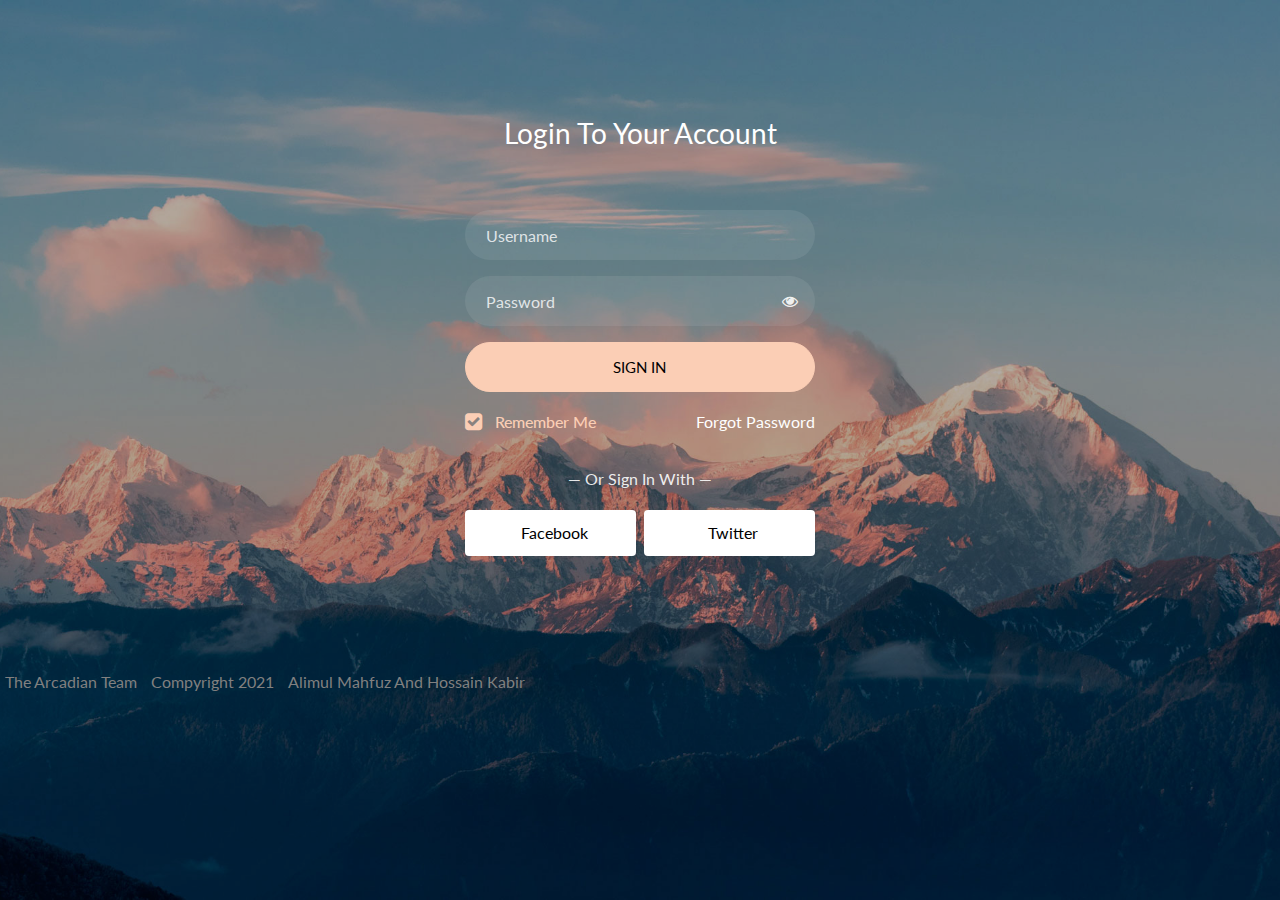
<file: index.html>
<!doctype html>
<html lang="en">
  <head>
  	<title>Login</title>
    <meta charset="utf-8">
    <meta name="viewport" content="width=device-width, initial-scale=1, shrink-to-fit=no">

	<link href="https://fonts.googleapis.com/css?family=Lato:300,400,700&display=swap" rel="stylesheet">

	<link rel="stylesheet" href="https://stackpath.bootstrapcdn.com/font-awesome/4.7.0/css/font-awesome.min.css">
	
	<link rel="stylesheet" href="css/style.css">

	</head>
	<body class="img js-fullheight" style="background-image: url(images/bg.jpg);">
	<section class="ftco-section">
		<div class="container">
			<div class="row justify-content-center">
				<div class="col-md-6 text-center mb-5">
					<h2 class="heading-section">Login To Your Account</h2>
				</div>
			</div>
			<div class="row justify-content-center">
				<div class="col-md-6 col-lg-4">
					<div class="login-wrap p-0">
		      	<form action="#" class="signin-form">
		      		<div class="form-group">
		      			<input type="text" class="form-control" placeholder="Username" required>
		      		</div>
	            <div class="form-group">
	              <input id="password-field" type="password" class="form-control" placeholder="Password" required>
	              <span toggle="#password-field" class="fa fa-fw fa-eye field-icon toggle-password"></span>
	            </div>
	            <div class="form-group">
	            	<button type="submit" class="form-control btn btn-primary submit px-3">Sign In</button>
	            </div>
	            <div class="form-group d-md-flex">
	            	<div class="w-50">
		            	<label class="checkbox-wrap checkbox-primary">Remember Me
									  <input type="checkbox" checked>
									  <span class="checkmark"></span>
									</label>
								</div>
								<div class="w-50 text-md-right">
									<a href="#" style="color: #fff">Forgot Password</a>
								</div>
	            </div>
	          </form>
	          <p class="w-100 text-center">&mdash; Or Sign In With &mdash;</p>
	          <div class="social d-flex text-center">
	          	<a href="#" class="px-2 py-2 mr-md-1 rounded"><span class="ion-logo-facebook mr-2"></span> Facebook</a>
	          	<a href="#" class="px-2 py-2 ml-md-1 rounded"><span class="ion-logo-twitter mr-2"></span> Twitter</a>
	          </div>
		      </div>
				</div>
			</div>
		</div>
	</section>
	<footer>
		<li>The Arcadian Team</li>
		<li>Compyright 2021</li>
		<li class="iss">Alimul Mahfuz And Hossain Kabir</li>
	</footer>


  <script src="js/jquery.min.js"></script>
  <script src="js/popper.js"></script>
  <script src="js/bootstrap.min.js"></script>
  <script src="js/main.js"></script>

	</body>
</html>
</file>
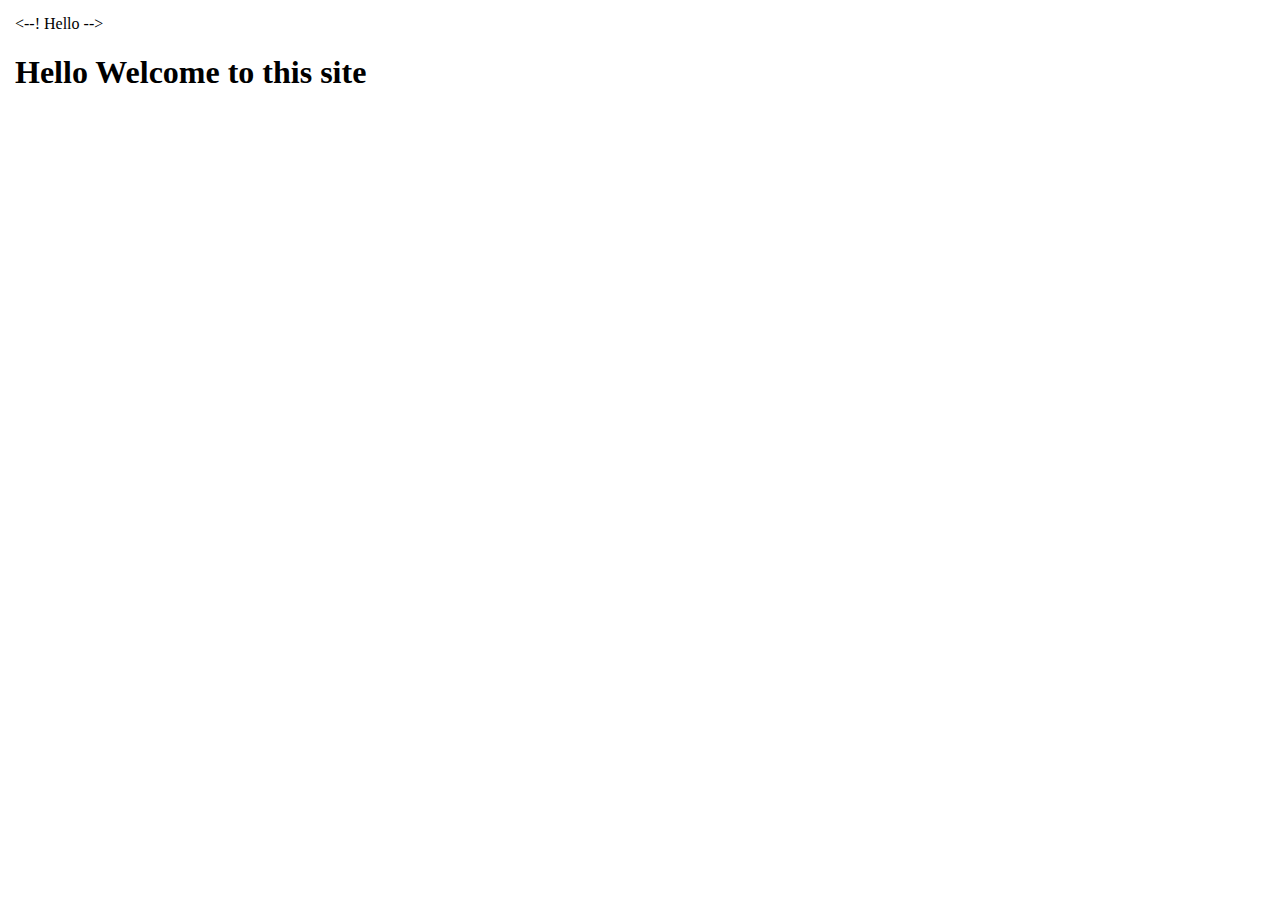
<file: welcome.html>
<!DOCTYPE html>
<html lang="en">
<head>
    <meta charset="UTF-8">
    <meta http-equiv="X-UA-Compatible" content="IE=edge">
    <meta name="viewport" content="width=device-width, initial-scale=1.0">
    <link rel="stylesheet" href="./css/wcl.css">
    <title>Welcome to Home</title>
</head>
<body>
    <--! Hello -->
    <h1>Hello Welcome to this site</h1>
</body>
</html>
</file>
<file: css/wcl.css>
body{
    padding: 15px;
    margin: auto;
}
</file>
